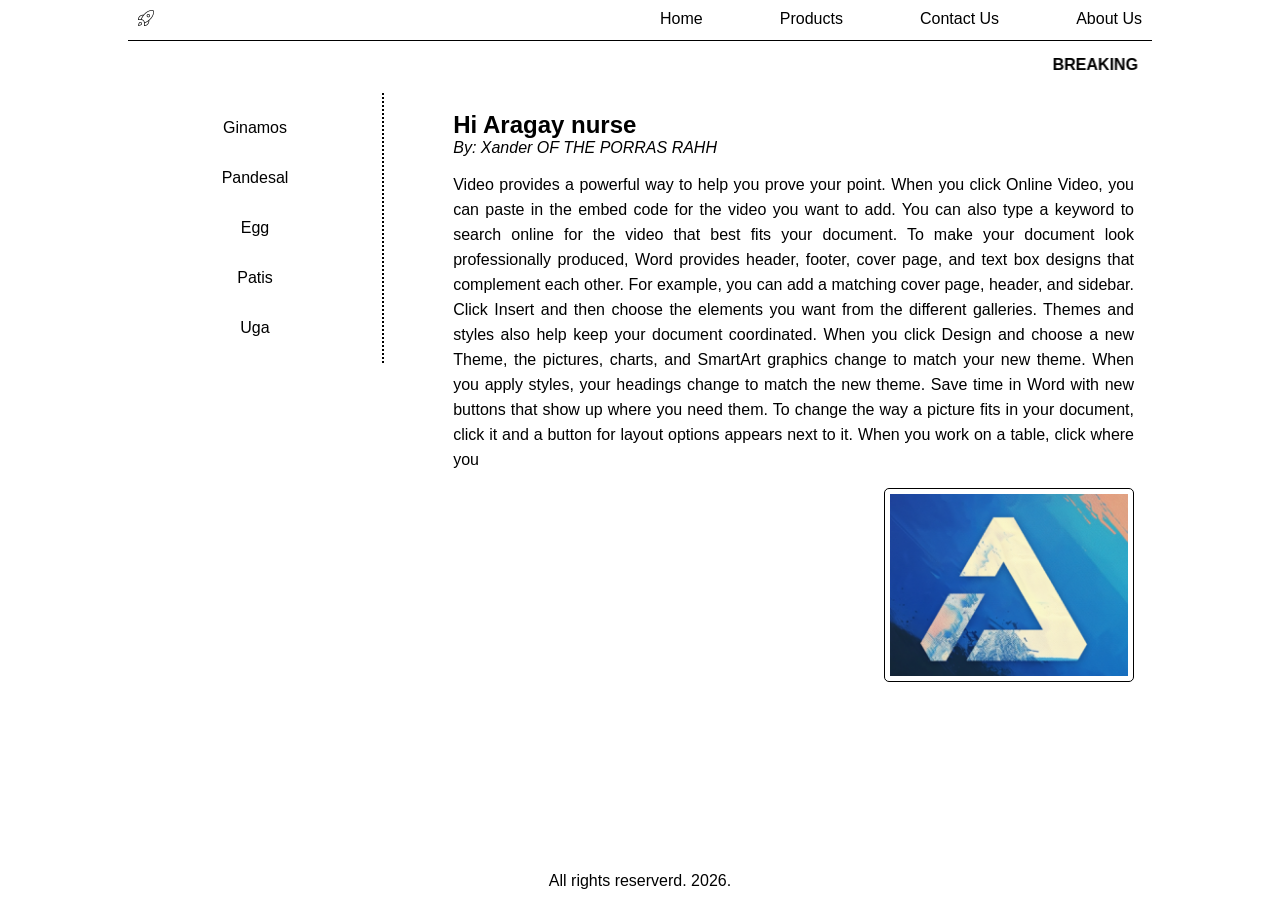
<file: CSLAB4/index.html>
<!DOCTYPE html>
<html lang="en">

<head>
    <meta charset="UTF-8">
    <meta name="viewport" content="width=device-width, initial-scale=1.0">
    <title>CSLAB 4</title>
    <link rel="stylesheet" href="styles.css">
</head>

<body>
    <div id="container">
        <div id="nav-links">
            <div id="logo"><img src=" rocket-lunch.png"></div>
            <div id="nav">
                <a href="">Home</a>
                <a href="">Products</a>
                <a href="">Contact Us</a>
                <a href="">About Us</a>
            </div>
        </div>
        <div id="banner">
            <marquee><b>BREAKING NEWS:</b> Philippines stocks has gone lowest in Philippine Economy</marquee>
        </div>
        <div id="main">
            <div id="side">
                <ul>
                    <li><a href="www.ginamos.com" target="_blank">Ginamos</a></li>
                    <li><a href="www.Pandesal.com" target="_blank">Pandesal</a></li>
                    <li><a href="www.Egg.com" target="_blank">Egg</a></li>
                    <li><a href="www.Patis.com" target="_blank">Patis</a></li>
                    <li><a href="www.Uga.com" target="_blank">Uga</a></li>
                </ul>
            </div>
            <div id="content">
                <div class="news-content">
                    <h2>Hi Aragay nurse</h2>
                    <em>By: Xander OF THE PORRAS RAHH</em>
                    <p>Video provides a powerful way to help you prove your point. When you click Online Video, you can
                        paste in the embed code for the video you want to add. You can also type a keyword to search
                        online
                        for the video that best fits your document. To make your document look professionally produced,
                        Word
                        provides header, footer, cover page, and text box designs that complement each other.
                        For example, you can add a matching cover page, header, and sidebar. Click Insert and then
                        choose
                        the elements you want from the different galleries. Themes and styles also help keep your
                        document
                        coordinated. When you click Design and choose a new Theme, the pictures, charts, and SmartArt
                        graphics change to match your new theme.
                        When you apply styles, your headings change to match the new theme. Save time in Word with new
                        buttons that show up where you need them. To change the way a picture fits in your document,
                        click
                        it and a button for layout options appears next to it. When you work on a table, click where you
                    </p>
                </div>
                <div class="news-img"><img class="content-img" src="stocks.png" alt=""></div>
                <div class="clear" style="clear:both;"></div>
            </div>
            <div id="footer">All rights reserverd. 2026.</div>
        </div>

</body>

</html>
</file>
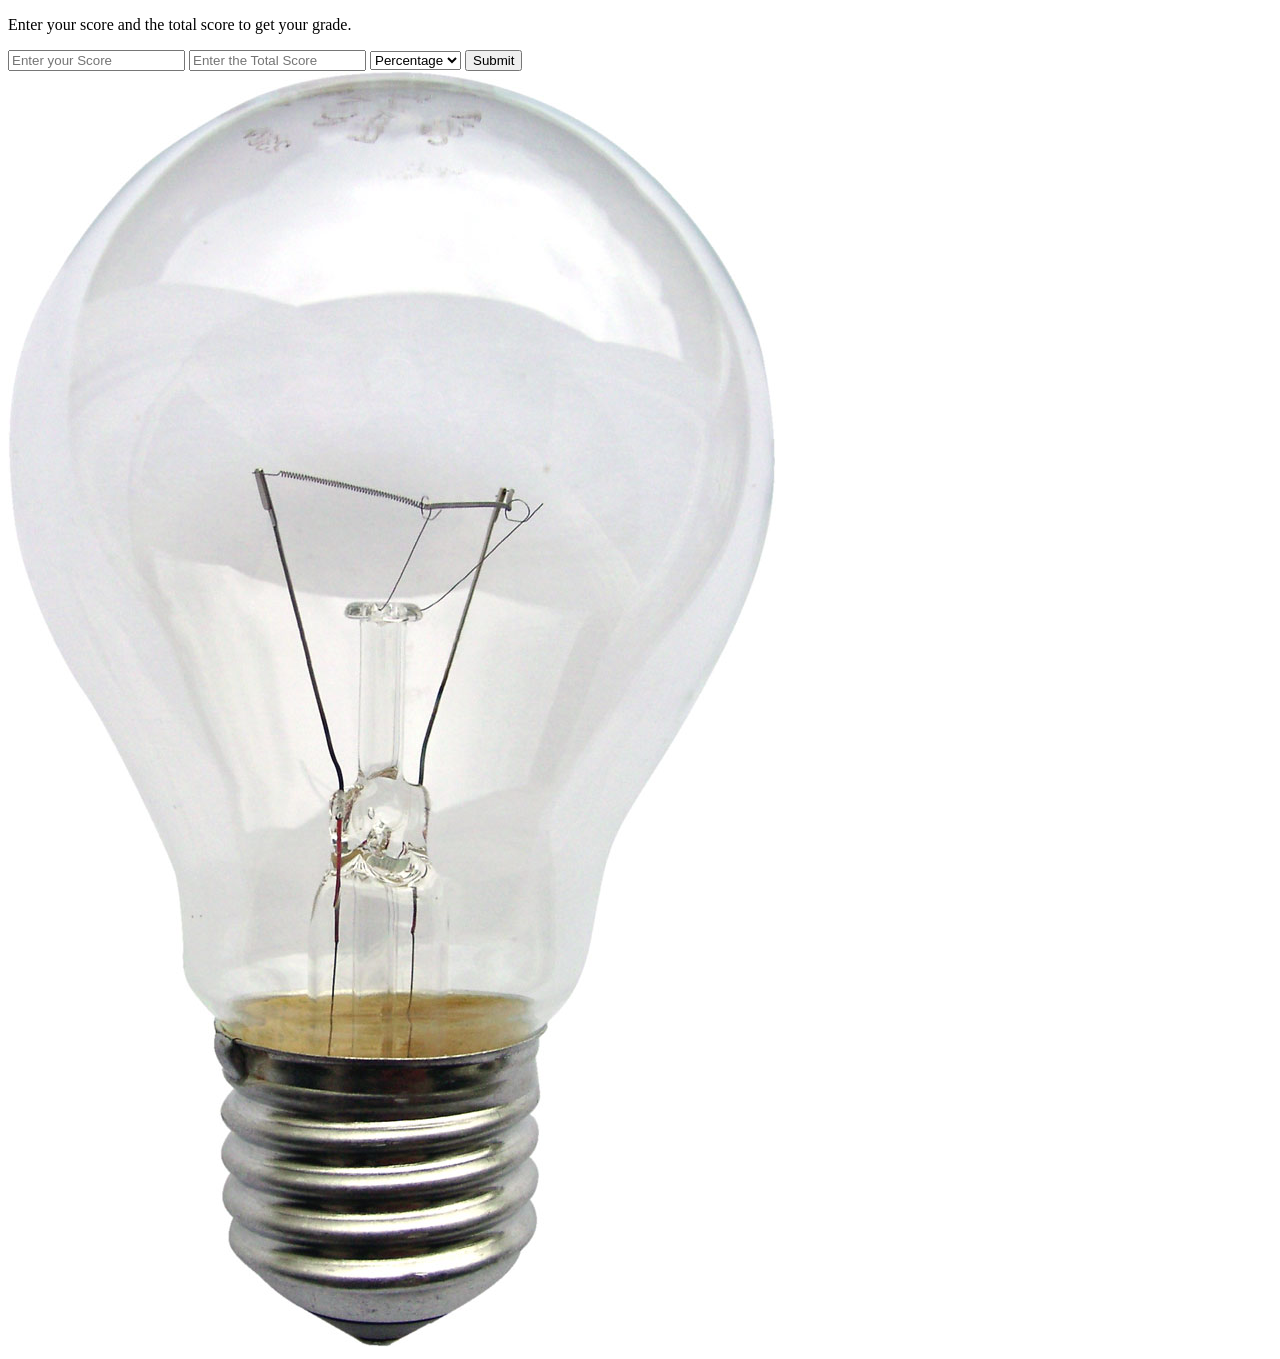
<file: Lab 7/index.html>
<!DOCTYPE html>
<html lang="en">
<head>
    <meta charset="UTF-8">
    <meta name="viewport" content="width=device-width, initial-scale=1.0">
    <title>Document</title>
</head>
<body>
    <script>
        function Dun(Operator){
            let num1 = document.getElementById("Score").value;
            let num2 = document.getElementById("Total").value;

            let answer = (num1 / num2) * 100;

            if (answer >= 74){
                document.getElementById("answer").textContent="You have passed!"
            } else{
                document.getElementById("answer").textContent="You have failed."
            }
        }

        function Ran(Operator){
            let num1 = document.getElementById("Score").value;
            let num2 = document.getElementById("Total").value;
            let answer = (num1 / num2) * 100;

            if (answer >= 74){
                document.getElementById("answer").textContent="You have passed!" + answer + "%";
            } else{
                document.getElementById("answer").textContent="You have failed." + answer + "%";
            }
        }


    </script>

    <p id ="answer"> Enter your score and the total score to get your grade.</p>
    <input type = "text" id ="Score" placeholder="Enter your Score">
    <input type = "text" id ="Total" placeholder="Enter the Total Score">
    
    <select id="peep">
        <option id="Percent"> Percentage </option>
        <option id="Pass"> Pass/Fail</option>
    </select>
    <button id="sub" onclick="Ran(document.getElementById(Percent))" onclick="Dun(document.getElementById(Pass))"" img src="ON.jpg">Submit</button>

    <img src="OFF.jpg">
</body>
</html>
</file>
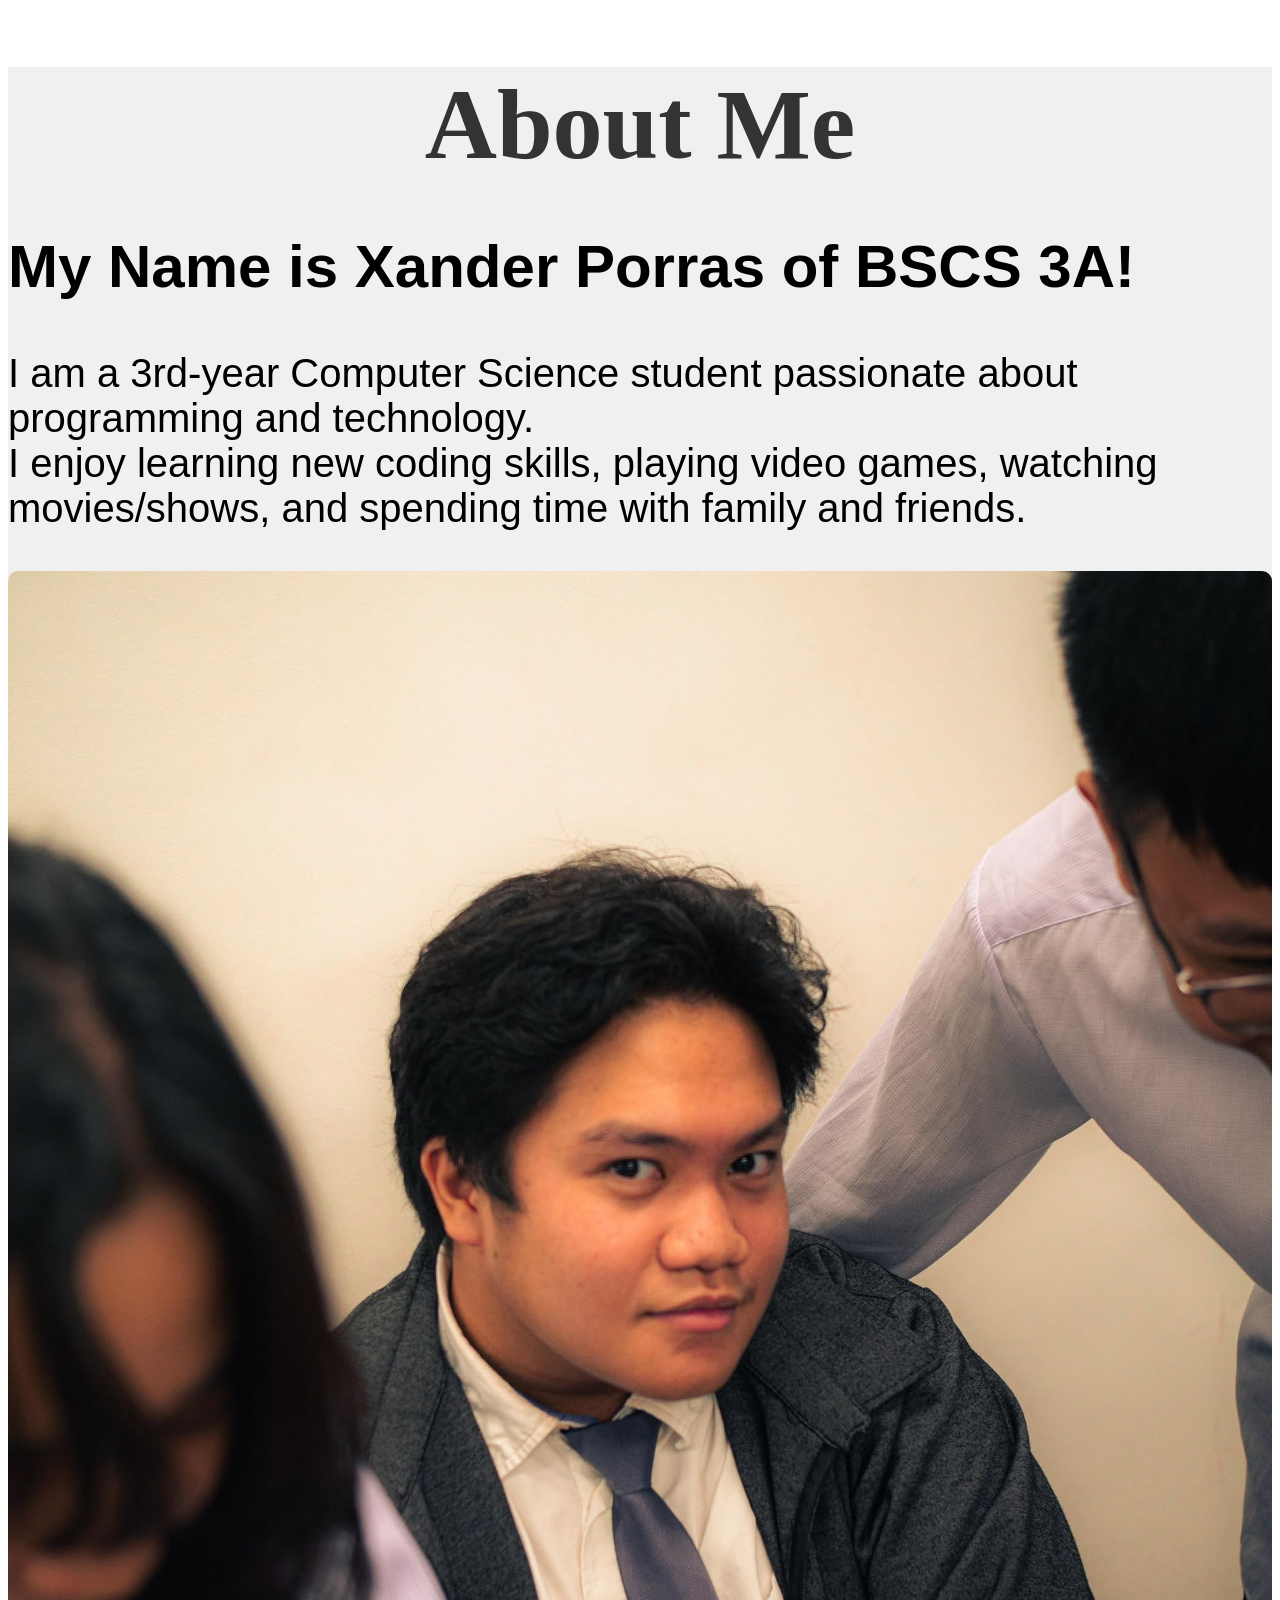
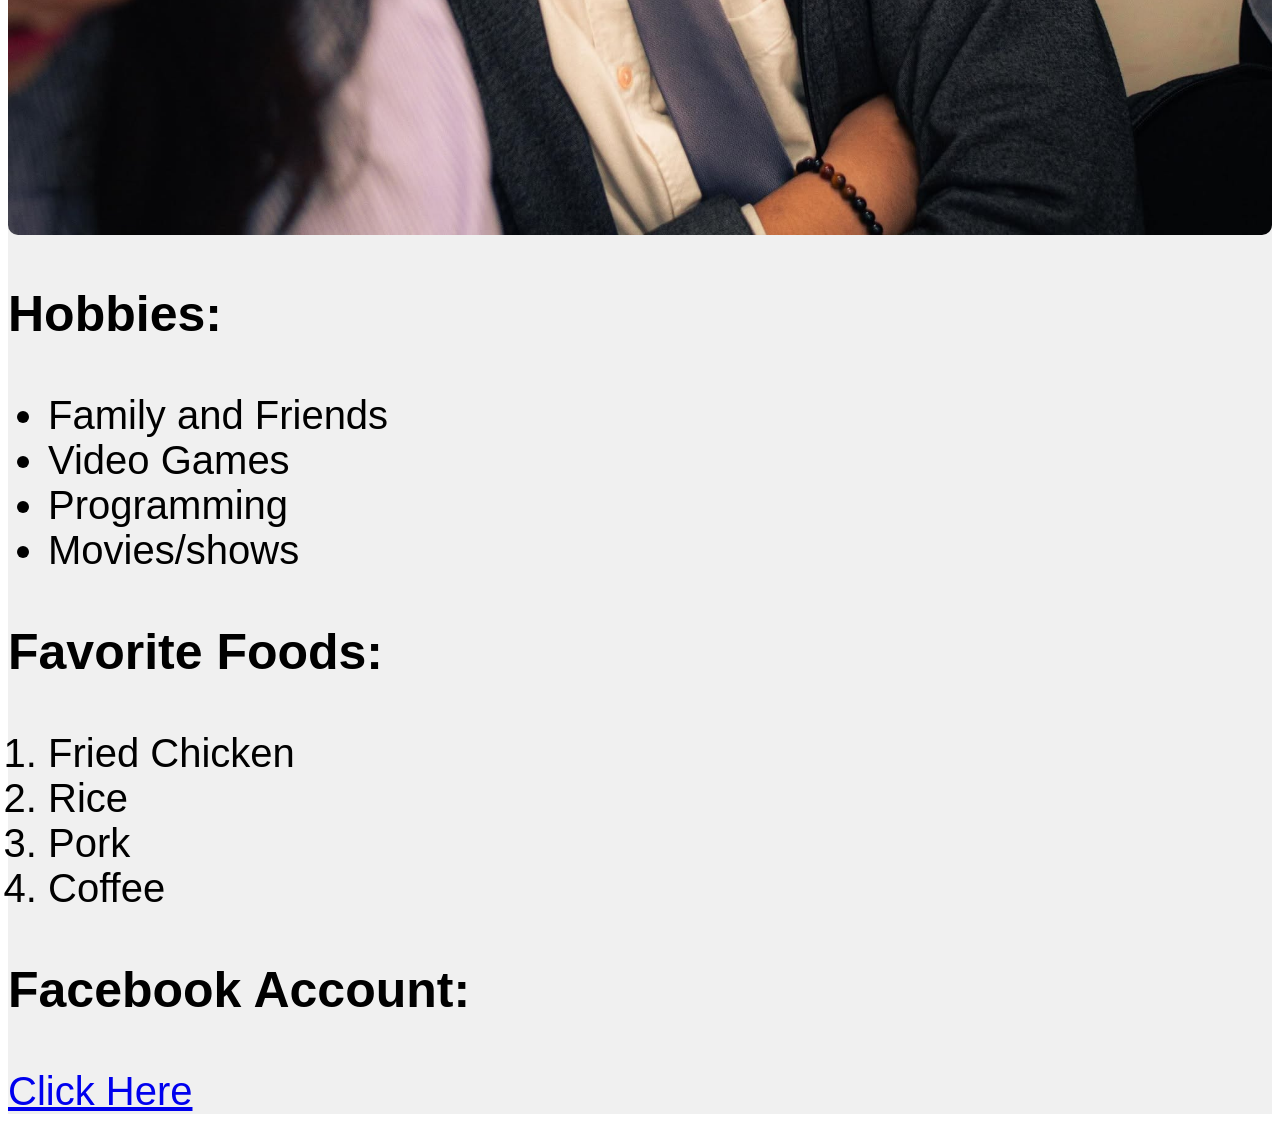
<file: CSLAB_1.html>
<!DOCTYPE html>
<html lang="en">
<head>
    <meta charset="UTF-8">
    <meta name="viewport" content="width=device-width, initial-scale=1.0">
    <title>Document</title>
    <link rel = "stylesheet" href = "styles.css">

</head>
<body>
    <div style="background-color: #f0f0f0; min-height: 100vh;">

    <h1 style="font-family: Times New Roman; font-weight: bold; text-align: center; color: #333333; font-size: 100px; margin-bottom: 20px;">About Me</h1>
    <h2 style="font-family: Arial;font-size: 60px;">My Name is Xander Porras of BSCS 3A!</h2>
    <p style="font-family: Arial;font-size: 40px;">
        I am a 3rd-year Computer Science student passionate about programming and technology. <br> 
        I enjoy learning new coding skills, playing video games, watching movies/shows, and spending time with family and friends.</p>
    <img class="my_image" src="pic/467210016_956393639877706_3533673440899221629_n.jpg" alt="My Image">

    <h3 style="font-family: Arial;font-size: 50px;">Hobbies:</h3>
    <ul style="font-family: Arial;font-size: 40px;">
        <li>Family and Friends</li>
        <li>Video Games</li>
        <li>Programming</li>
        <li>Movies/shows</li>
    </ul>
    <h3 style="font-family: Arial;font-size: 50px;">Favorite Foods:</h3>
    <ol style="font-family: Arial;font-size: 40px;">
        <li>Fried Chicken</li>
        <li>Rice</li>
        <li>Pork</li>
        <li>Coffee</li>
    </ol>

    <h3 style="font-family: Arial;font-size: 50px;">Facebook Account:</h3>
    <a href="https://www.facebook.com/xander.porras.77" target="_blank" style="font-family: Arial;font-size: 40px;">Click Here</a>
</body>
</html>
</file>
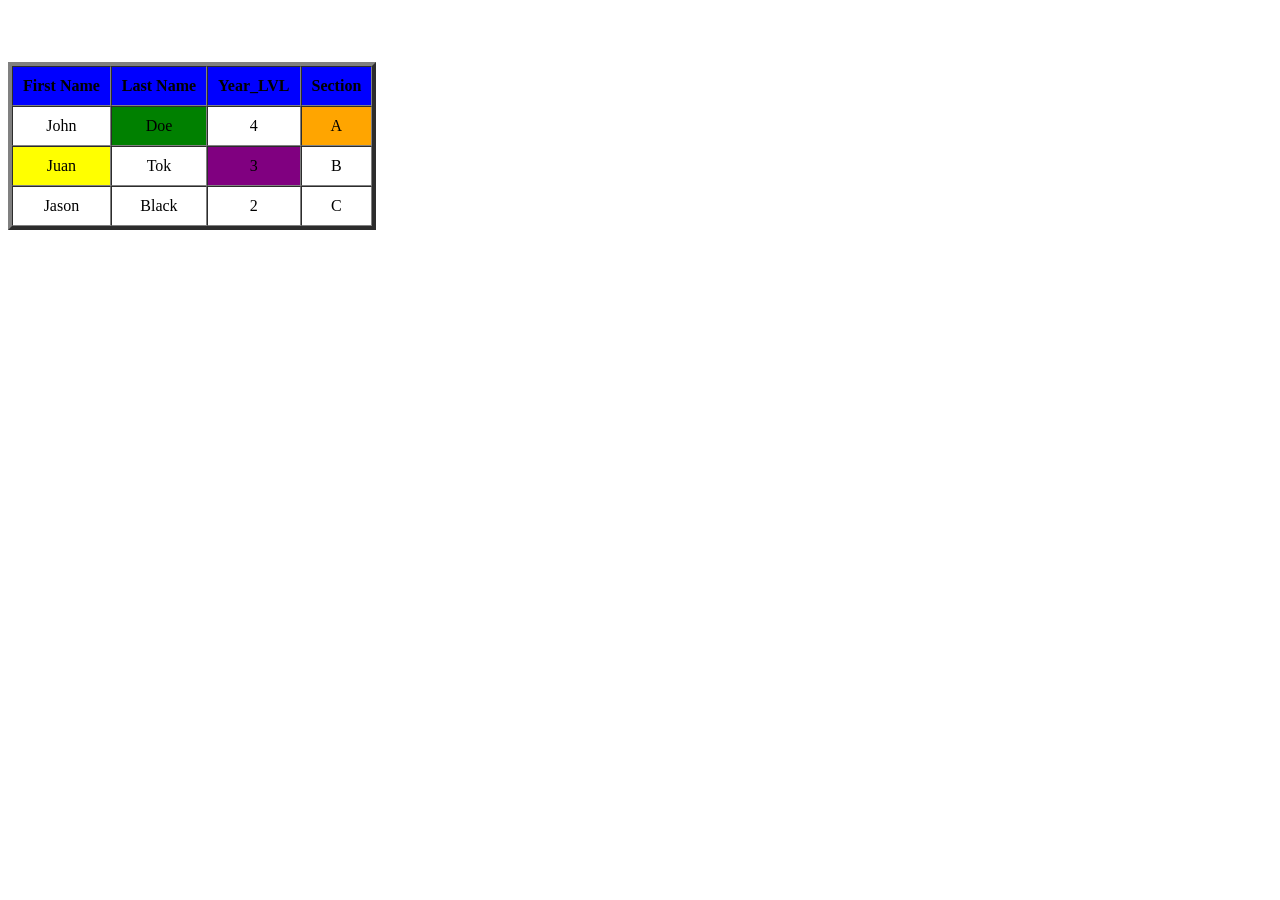
<file: CSLAB3/CSLAB3.html>
<!DOCTYPE html>
<html lang="en">
<head>
    <meta charset="UTF-8">
    <meta name="viewport" content="width=device-width, initial-scale=1.0">
    <title>SET A ACTIVITY (TABLE)</title>
</head>
<body>
    <table border="4" cellpadding="10" cellspacing="0">
        <tr style = "background-color : blue"> 
            <th style="text-align:center">First Name</th>
            <th style="text-align:center">Last Name</th>
            <th style="text-align:center">Year_LVL</th>
            <th style="text-align:center">Section</th>
        </tr> <br>
        <tr>
            <td style="text-align:center">John</td>
            <td style="background-color: green; text-align:center">Doe</td>
            <td style="text-align:center">4</td>
            <td style="background-color: orange; text-align:center">A</td>
        </tr> <br>
        <tr> 
            <td style = "background-color: yellow;text-align:center">Juan</td>
            <td style="text-align:center">Tok</td>
            <td style = "background-color: purple;text-align:center">3</td>
            <td style="text-align:center">B</td>
        </tr>
        <tr> <br>
            <td style="text-align:center">Jason</td>
            <td style="text-align:center">Black</td>
            <td style="text-align:center">2</td>
            <td style="text-align:center">C</td>
        </tr>
    </table>
</body>
</html>
</file>
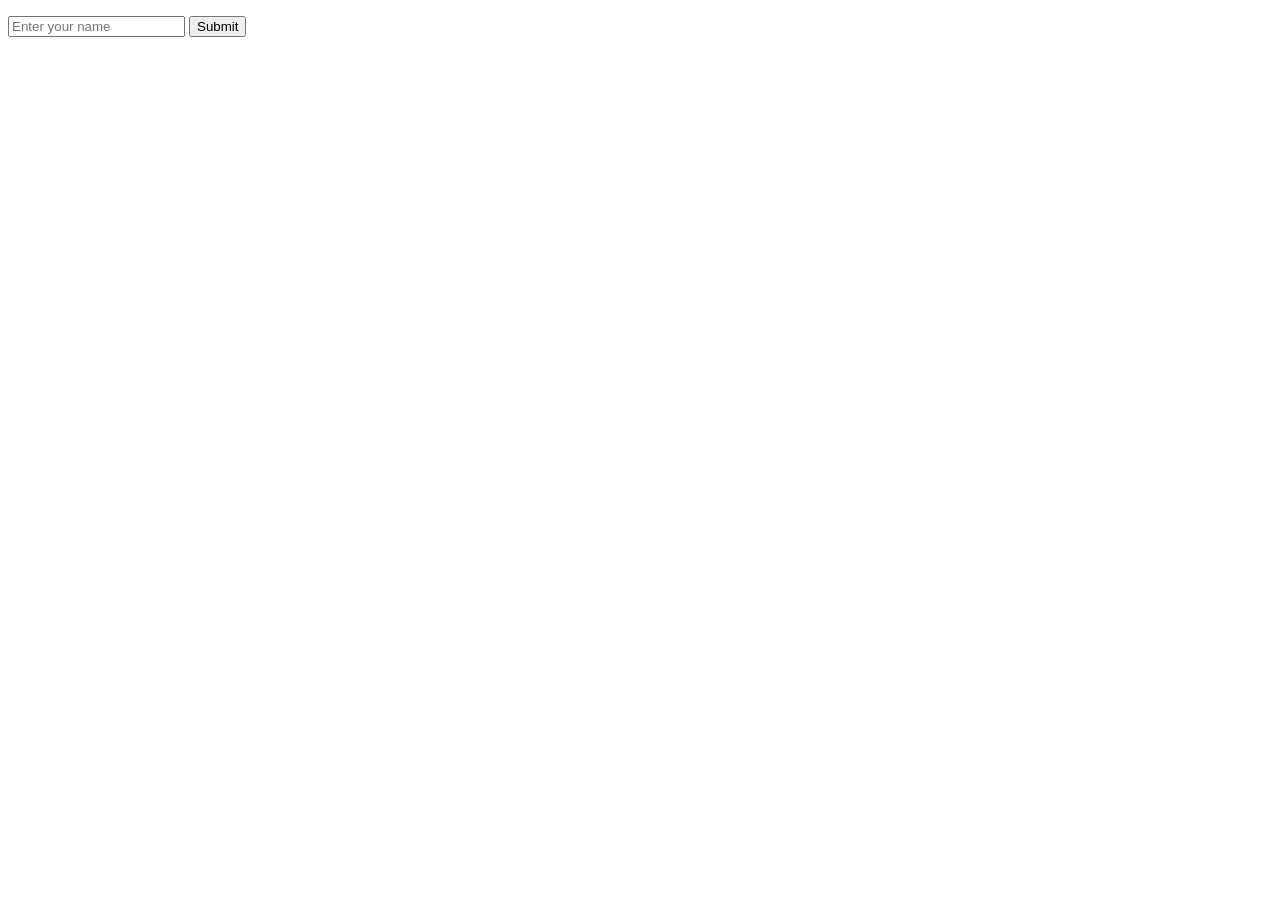
<file: CSLAB6/CSLAB6.html>
<!DOCTYPE html>
<html lang="en">
<head>
    <meta charset="UTF-8">
    <meta name="viewport" content="width=\, initial-scale=1.0">
    <title>CSLAB 6</title>
</head>

<body>
    <p id="content"></p>

    <input type="text" id="name" placeholder="Enter your name">
    <button onclick="hello(), closeMessage()">Submit</button>

    <script>
        function hello(){
            let name = document.getElementById("name").value;
            document.getElementById("content").textContent="Hello " + name;
        }

        function closeMessage(){
            alert("Bye");
        }
    </script>


    <!--img src = "angru.png" id="image" alt="angru">

    <button onclick="document.getElementById('image').src='angru.png', Angwu()">Angwy</button>
    <button onclick="document.getElementById('image').src='Happu.png', Happu()">Happu</button>

    <script>
        function Angwu(){
            alert("RAHHHHH! Im ANGWUUU");
        }

        function Happu(){
            alert("Hi! Im Happu!");
        }
    </script> -->
</body>

</html>
</file>
<file: CSLAB4/styles.css>
* {
  font-family: Arial, Helvetica, sans-serif;
  margin: 0;
  padding: 0;
  box-sizing: border-box;
}
#container {
  width: 80%;
  margin: auto;
}

#logo {
  width: 100%;
  /* background-color: green; */
  padding: 10px;
}
#nav {
  width: 100%;
  padding: 10px;
  display: flex;
  justify-content: space-between;
}

#nav-links {
  display: flex;
  gap: 20px;
  border-bottom: 1px solid black;
}

#nav a {
  color: black;
  text-decoration: none;
}

#nav a:hover {
  text-decoration: underline;
  color: red;
}

#navigation {
  width: 100%;
  background-color: green;
  padding: 10px;
  margin-top: 5px;
}

#banner {
  width: 100%;
  /* background-color: green; */
  padding: 10px;
  margin-top: 5px;
}

#main {
  width: 100%;
  margin-top: 5px;
}

#side {
  width: 25%;
  /* background-color: green; */
  padding: 10px;
  margin-bottom: 5px;
  float: left;
  border-right: 2px dotted black;
  min-height: 60%;
}

#side ul {
  list-style: none;
}

#side ul li {
  line-height: 50px;
  text-align: center;
}

#side ul li:hover {
  background-color: lightgray;
  color: red;
}

#side ul li a {
  text-decoration: none;
  color: black;
}

#content {
  width: 70%;
  /* background-color: gray; */
  padding: 10px;
  float: right;
}

.news-img {
  padding: 8px;
  float: right;
}

.news-content {
  padding: 8px;
}

.news-img img {
  border: 1px solid black;
  padding: 5px;
  border-radius: 5px;
}

.content-img {
  width: 250px;
}

#content p {
  line-height: 25px;
  padding-top: 15px;
  text-align: justify;
}

#footer {
  margin-top: 5px;
  /* background-color: green; */
  padding: 10px;
  position: fixed;
  bottom: 0;
  width: 80%;
  text-align: center;
}
</file>
<file: styles.css>
.my_image{
    
    width: 100%;
    max-width: 1500px;
    height: auto;

    display: block;
    margin: 30px auto;
    border-radius: 10px;
}
</file>
